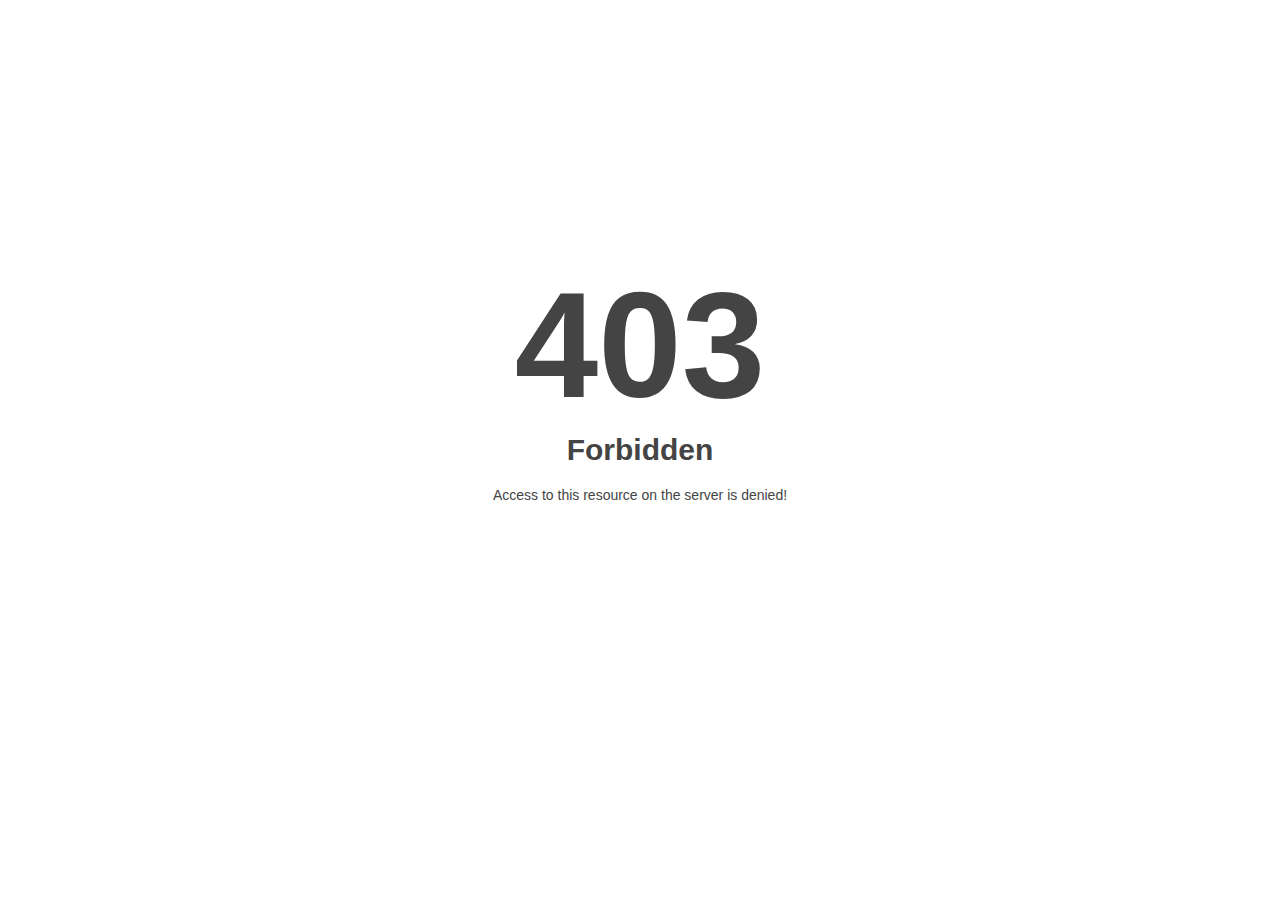
<file: static/plugin/index.html>
<!DOCTYPE html>
<html style="height:100%">
<head>
<meta name="viewport" content="width=device-width, initial-scale=1, shrink-to-fit=no" />
<title> 403 Forbidden
</title><style>@media (prefers-color-scheme:dark){body{background-color:#000!important}}</style></head>
<body style="color: #444; margin:0;font: normal 14px/20px Arial, Helvetica, sans-serif; height:100%; background-color: #fff;">
<div style="height:auto; min-height:100%; ">     <div style="text-align: center; width:800px; margin-left: -400px; position:absolute; top: 30%; left:50%;">
        <h1 style="margin:0; font-size:150px; line-height:150px; font-weight:bold;">403</h1>
<h2 style="margin-top:20px;font-size: 30px;">Forbidden
</h2>
<p>Access to this resource on the server is denied!</p>
</div></div></body></html>
</file>
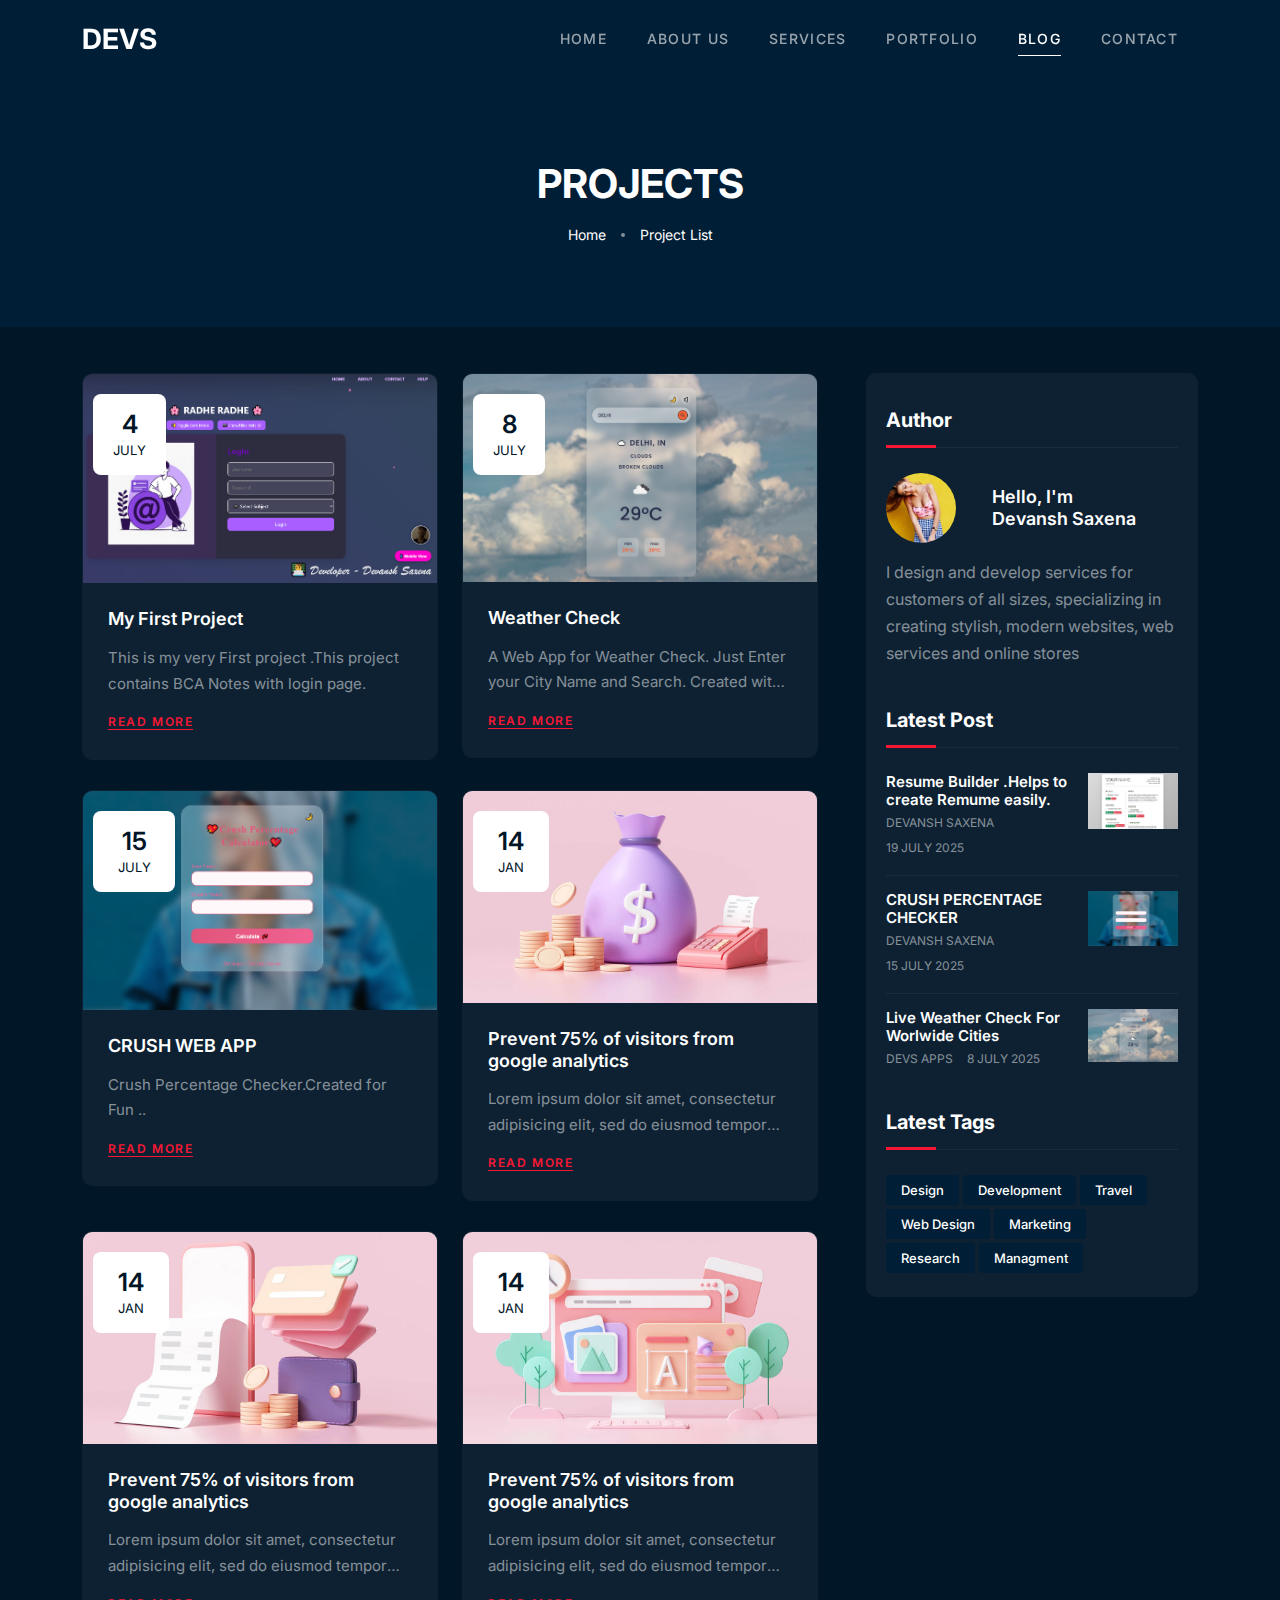
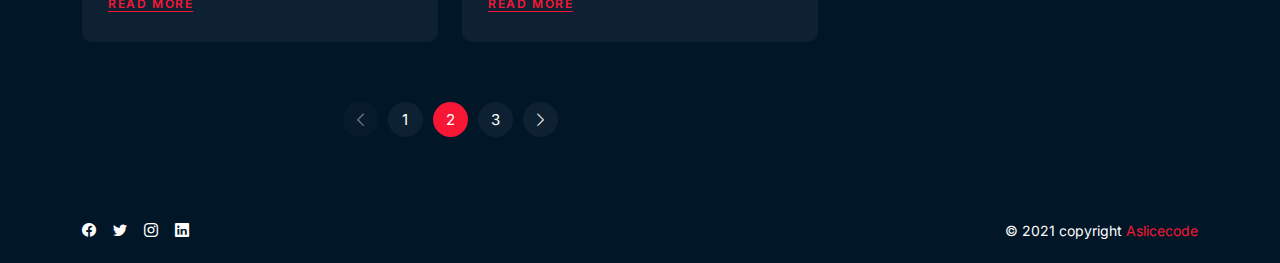
<file: blogmain.html>
<!DOCTYPE html>
<html lang="zxx">


<head>
    <!-- metas -->
    <meta charset="utf-8">
    <meta name="author" content="themepaa">
    <meta http-equiv="X-UA-Compatible" content="IE=edge">
    <meta name="viewport" content="width=device-width, initial-scale=1, shrink-to-fit=no">
    <meta name="keywords" content="Zemo - Portfolio Template">
    <meta name="description" content="Zemo - Portfolio Template">
    <!-- title -->
    <title>DEVS - Portfolio</title>
    <!-- Favicon -->
    <link rel="shortcut icon" type="image/x-icon" href="favicon.ico">
    <!-- theme css -->
    <link href="static/css/dark/style.css" rel="stylesheet">
</head>
<!-- Body Start -->

<body data-bs-spy="scroll" data-bs-target="#navbar-collapse-toggle" data-bs-offset="90" class="dark-bg">
    <!-- page loading -->
    <div id="loading">
        <div class="load-circle"><span class="one"></span></div>
    </div>
    <!-- End -->
    <!-- Header -->
    <header class="main-header">
        <nav class="navbar header-nav header-white header-transparent navbar-expand-lg">
            <div class="container">
                <!-- Brand -->
                <a class="navbar-brand" href="#">DEVS<span></span></a>
                <!-- / -->
                <!-- Mobile Toggle -->
                <button class="navbar-toggler" type="button" data-bs-toggle="collapse" data-bs-target="#navbar-collapse-toggle" aria-controls="navbar-collapse-toggle" aria-expanded="false" aria-label="Toggle navigation">
                    <span></span>
                    <span></span>
                    <span></span>
                </button>
                <!-- / -->
                <!-- Top Menu -->
                <div class="collapse navbar-collapse justify-content-end" id="navbar-collapse-toggle">
                    <ul class="navbar-nav ml-auto">
                        <li><a class="nav-link" href="index.html#home"><span>Home</span></a></li>
                        <li><a class="nav-link" href="index.html#about"><span>About Us</span></a></li>
                        <li><a class="nav-link" href="index.html#services"><span>Services</span></a></li>
                        <li><a class="nav-link" href="index.html#work"><span>Portfolio</span></a></li>
                        <li><a class="nav-link active" href="#blog"><span>Blog</span></a></li>
                        <li><a class="nav-link" href="index.html#contactus"><span>Contact</span></a></li>
                    </ul>
                </div>
                <!-- / -->
            </div><!-- Container -->
        </nav> <!-- Navbar -->
    </header>
    <!-- End Header -->
    <main id="blog">
        <!-- Home Banner -->
        <section class="page-title dark-bg-1">
            <div class="container">
                <div class="row justify-content-center">
                    <div class="col-lg-8 white-color text-center">
                        <h1>PROJECTS</h1>
                        <ol class="breadcrumb justify-content-center">
                            <li><a href="index.html">Home</a></li>
                            <li class="active">Project List</li>
                        </ol>
                    </div>
                </div>
            </div>
        </section>
        <!-- End Home Banner -->
        <!-- Blog List -->
        <section class="blog-listing">
            <div class="container">
                <div class="row align-items-start">
                    <div class="col-lg-8 my-3">
                        <div class="row">
                            <div class="col-sm-6">
                                <div class="blog-post">
                                    <div class="blog-img">
                                        <a href="https://devanshsaxenamain.github.io/DEVANSHHERE/">
                                            <div class="data">
                                                <span>4</span>
                                                <small>July</small>
                                            </div>
                                            <img src="static/img/blog-1.png" title="" alt="">
                                        </a>
                                    </div>
                                    <div class="blog-info">
                                        <h6><a href="https://devanshsaxenamain.github.io/DEVANSHHERE/">My First Project</a></h6>
                                        <p>This is my very First project .This project contains BCA Notes with login page.</p>
                                        <div class="btn-bar">
                                            <a href="https://devanshsaxenamain.github.io/DEVANSHHERE/" class="px-btn-arrow">
                                                <span>Read More</span>
                                                <i class="arrow"></i>
                                            </a>
                                        </div>
                                    </div>
                                </div>
                            </div>
                            <div class="col-sm-6">
                                <div class="blog-post">
                                    <div class="blog-img">
                                        <a href="https://devanshsaxenamain.github.io/WEATHERDEW/">
                                            <div class="data">
                                                <span>8</span>
                                                <small>July</small>
                                            </div>
                                            <img src="static/img/blog-2.png" title="" alt="">
                                        </a>
                                    </div>
                                    <div class="blog-info">
                                        <h6><a href="https://devanshsaxenamain.github.io/WEATHERDEW/">Weather Check</a></h6>
                                        <p>A Web App for Weather Check. Just Enter your City Name and Search. Created with API.</p>
                                        <div class="btn-bar">
                                            <a href=https://devanshsaxenamain.github.io/WEATHERDEW/" class="px-btn-arrow">
                                                <span>Read More</span>
                                                <i class="arrow"></i>
                                            </a>
                                        </div>
                                    </div>
                                </div>
                            </div>
                            <div class="col-sm-6">
                                <div class="blog-post">
                                    <div class="blog-img">
                                        <a href="https://crushchecker.netlify.app/">
                                            <div class="data">
                                                <span>15</span>
                                                <small>July</small>
                                            </div>
                                            <img src="static/img/blog-3.png" title="" alt="">
                                        </a>
                                    </div>
                                    <div class="blog-info">
                                        <h6><a href="https://crushchecker.netlify.app/">CRUSH WEB APP</a></h6>
                                        <p>Crush Percentage Checker.Created for Fun ..</p>
                                        <div class="btn-bar">
                                            <a href="https://crushchecker.netlify.app/" class="px-btn-arrow">
                                                <span>Read More</span>
                                                <i class="arrow"></i>
                                            </a>
                                        </div>
                                    </div>
                                </div>
                            </div>
                            <div class="col-sm-6">
                                <div class="blog-post">
                                    <div class="blog-img">
                                        <a href="blog-details.html">
                                            <div class="data">
                                                <span>14</span>
                                                <small>JAN</small>
                                            </div>
                                            <img src="static/img/blog-4.jpg" title="" alt="">
                                        </a>
                                    </div>
                                    <div class="blog-info">
                                        <h6><a href="blog-details.html">Prevent 75% of visitors from google analytics</a></h6>
                                        <p>Lorem ipsum dolor sit amet, consectetur adipisicing elit, sed do eiusmod tempor incididunt ut labore et dolore magna aliqua.</p>
                                        <div class="btn-bar">
                                            <a href="blog-details.html" class="px-btn-arrow">
                                                <span>Read More</span>
                                                <i class="arrow"></i>
                                            </a>
                                        </div>
                                    </div>
                                </div>
                            </div>
                            <div class="col-sm-6">
                                <div class="blog-post">
                                    <div class="blog-img">
                                        <a href="blog-details.html">
                                            <div class="data">
                                                <span>14</span>
                                                <small>JAN</small>
                                            </div>
                                            <img src="static/img/blog-5.jpg" title="" alt="">
                                        </a>
                                    </div>
                                    <div class="blog-info">
                                        <h6><a href="blog-details.html">Prevent 75% of visitors from google analytics</a></h6>
                                        <p>Lorem ipsum dolor sit amet, consectetur adipisicing elit, sed do eiusmod tempor incididunt ut labore et dolore magna aliqua.</p>
                                        <div class="btn-bar">
                                            <a href="blog-details.html" class="px-btn-arrow">
                                                <span>Read More</span>
                                                <i class="arrow"></i>
                                            </a>
                                        </div>
                                    </div>
                                </div>
                            </div>
                            <div class="col-sm-6">
                                <div class="blog-post">
                                    <div class="blog-img">
                                        <a href="blog-details.html">
                                            <div class="data">
                                                <span>14</span>
                                                <small>JAN</small>
                                            </div>
                                            <img src="static/img/blog-1.jpg" title="" alt="">
                                        </a>
                                    </div>
                                    <div class="blog-info">
                                        <h6><a href="blog-details.html">Prevent 75% of visitors from google analytics</a></h6>
                                        <p>Lorem ipsum dolor sit amet, consectetur adipisicing elit, sed do eiusmod tempor incididunt ut labore et dolore magna aliqua.</p>
                                        <div class="btn-bar">
                                            <a href="blog-details.html" class="px-btn-arrow">
                                                <span>Read More</span>
                                                <i class="arrow"></i>
                                            </a>
                                        </div>
                                    </div>
                                </div>
                            </div>
                            <div class="col-12">
                                <ul class="pagination justify-content-center">
                                    <li class="page-item disabled">
                                        <a class="page-link" href="#" tabindex="-1"><i class="bi bi-chevron-left"></i></a>
                                    </li>
                                    <li class="page-item"><a class="page-link" href="#">1</a></li>
                                    <li class="page-item active">
                                        <a class="page-link" href="#">2</a>
                                    </li>
                                    <li class="page-item"><a class="page-link" href="#">3</a></li>
                                    <li class="page-item">
                                        <a class="page-link" href="#"><i class="bi bi-chevron-right"></i></a>
                                    </li>
                                </ul>
                            </div>
                        </div>
                    </div>
                    <div class="col-lg-4 my-3">
                        <div class="blog-aside ms-lg-4">
                            <!-- Author -->
                            <div class="widget widget-author">
                                <div class="widget-title">
                                    <h3>Author</h3>
                                </div>
                                <div class="widget-body">
                                    <div class="d-flex align-items-center pb-3">
                                        <div class="avatar">
                                            <img src="static/img/team-3.jpg" title="" alt="">
                                        </div>
                                        <div class="col ps-3">
                                            <h6>Hello, I'm<br /> Devansh Saxena</h6>
                                        </div>
                                    </div>
                                    <p>I design and develop services for customers of all sizes, specializing in creating stylish, modern websites, web services and online stores</p>
                                </div>
                            </div>
                            <!-- End Author -->
                            
                            <!-- Latest Post -->
                            <div class="widget widget-latest-post">
                                <div class="widget-title">
                                    <h3>Latest Post</h3>
                                </div>
                                <div class="widget-body">
                                    <div class="latest-post-aside media d-flex">
                                        <div class="lpa-left media-body col pe-3">
                                            <div class="lpa-title">
                                                <h5><a href="https://resumebuilderbydev.netlify.app/">Resume Builder .Helps to create Remume easily.</a></h5>
                                            </div>
                                            <div class="lpa-meta">
                                                <a class="name" href="https://resumebuilderbydev.netlify.app/">
                                                    Devansh Saxena
                                                </a>
                                                <a class="date" href="https://resumebuilderbydev.netlify.app/">
                                                    19 JULY 2025
                                                </a>
                                            </div>
                                        </div>
                                        <div class="lpa-right">
                                            <a href="https://resumebuilderbydev.netlify.app/">
                                                <img src="static/img/blog-4.png" title="" alt="">
                                            </a>
                                        </div>
                                    </div>
                                    <div class="latest-post-aside media d-flex">
                                        <div class="lpa-left media-body col pe-3">
                                            <div class="lpa-title">
                                                <h5><a href="https://crushchecker.netlify.app/">CRUSH PERCENTAGE CHECKER</a></h5>
                                            </div>
                                            <div class="lpa-meta">
                                                <a class="name" href="https://crushchecker.netlify.app/">
                                                    Devansh Saxena
                                                </a>
                                                <a class="date" href="https://crushchecker.netlify.app/">
                                                    15 JULY 2025
                                                </a>
                                            </div>
                                        </div>
                                        <div class="lpa-right">
                                            <a href="https://crushchecker.netlify.app/">
                                                <img src="static/img/blog-3.png" title="" alt="">
                                            </a>
                                        </div>
                                    </div>
                                    <div class="latest-post-aside media d-flex">
                                        <div class="lpa-left media-body col pe-3">
                                            <div class="lpa-title">
                                                <h5><a href="https://devanshsaxenamain.github.io/WEATHERDEW/">Live Weather Check For Worlwide Cities</a></h5>
                                            </div>
                                            <div class="lpa-meta">
                                                <a class="name" href="https://devanshsaxenamain.github.io/WEATHERDEW/">
                                                    DEVS APPS
                                                </a>
                                                <a class="date" href="https://devanshsaxenamain.github.io/WEATHERDEW/">
                                                    8 JULY 2025
                                                </a>
                                            </div>
                                        </div>
                                        <div class="lpa-right">
                                            <a href="https://devanshsaxenamain.github.io/WEATHERDEW/">
                                                <img src="static/img/blog-2.png" title="" alt="">
                                            </a>
                                        </div>
                                    </div>
                                </div>
                            </div>
                            <!-- End Latest Post -->
                            <!-- widget Tags -->
                            <div class="widget widget-tags">
                                <div class="widget-title">
                                    <h3>Latest Tags</h3>
                                </div>
                                <div class="widget-body">
                                    <div class="nav tag-cloud">
                                        <a href="#">Design</a>
                                        <a href="#">Development</a>
                                        <a href="#">Travel</a>
                                        <a href="#">Web Design</a>
                                        <a href="#">Marketing</a>
                                        <a href="#">Research</a>
                                        <a href="#">Managment</a>
                                    </div>
                                </div>
                            </div>
                            <!-- End widget Tags -->
                        </div>
                    </div>
                </div>
            </div>
        </section>
        <!-- End Blog List -->
    </main>
    <!-- Footer -->
    <footer class="footer white">
        <div class="container">
            <div class="row align-items-center">
                <div class="col-md-6 my-2">
                    <div class="nav justify-content-center justify-content-md-start">
                        <a href="#">
                            <i class="bi bi-facebook"></i>
                        </a>
                        <a href="#">
                            <i class="bi bi-twitter"></i>
                        </a>
                        <a href="#">
                            <i class="bi bi-instagram"></i>
                        </a>
                        <a href="#">
                            <i class="bi bi-linkedin"></i>
                        </a>
                    </div>
                </div>
                <div class="col-md-6 my-2 text-center text-md-end">
                    <p>© 2021 copyright <a href="https://aslicecode.com/">Aslicecode</a> </p>
                </div>
            </div>
        </div>
    </footer>
    <!-- End Footer -->
    <script src="static/js/jquery-3.5.1.min.js"></script>
    <script src="static/plugin/appear/jquery.appear.js"></script>
    <script src="static/plugin/bootstrap/js/bootstrap.min.js"></script>
    <script src="static/js/custom.js"></script>
</body>
<!-- Body End -->



</html>
</file>
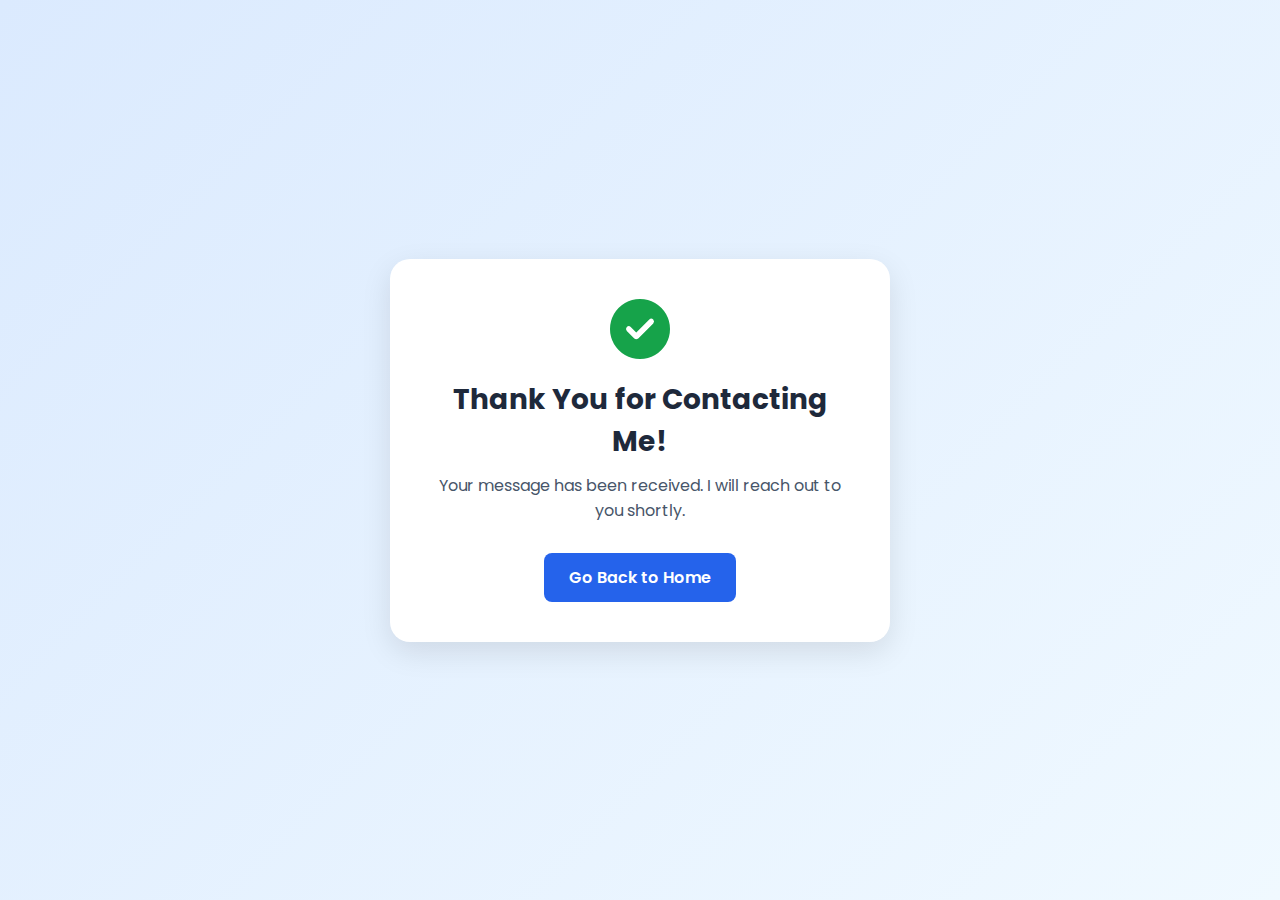
<file: thankyou.html>
<!DOCTYPE html>
<html lang="en">
<head>
  <meta charset="UTF-8" />
  <meta name="viewport" content="width=device-width, initial-scale=1.0" />
  <title>Thank You | Devansh</title>
  <link href="https://fonts.googleapis.com/css2?family=Poppins:wght@400;600&display=swap" rel="stylesheet">
  <link rel="stylesheet" href="https://cdnjs.cloudflare.com/ajax/libs/font-awesome/6.4.0/css/all.min.css">
  <style>
    * {
      margin: 0;
      padding: 0;
      box-sizing: border-box;
      font-family: 'Poppins', sans-serif;
    }

    body {
      background: linear-gradient(135deg, #dbeafe, #f0f9ff);
      height: 100vh;
      display: flex;
      align-items: center;
      justify-content: center;
    }

    .container {
      background: #ffffff;
      padding: 40px;
      border-radius: 20px;
      box-shadow: 0 10px 30px rgba(0, 0, 0, 0.1);
      text-align: center;
      max-width: 500px;
      animation: fadeIn 1s ease-in-out;
    }

    .container i {
      font-size: 60px;
      color: #16a34a;
      margin-bottom: 20px;
    }

    h1 {
      font-size: 28px;
      margin-bottom: 10px;
      color: #1e293b;
    }

    p {
      font-size: 16px;
      color: #475569;
      margin-bottom: 30px;
    }

    a.button {
      display: inline-block;
      padding: 12px 25px;
      background-color: #2563eb;
      color: white;
      border-radius: 8px;
      text-decoration: none;
      font-weight: 600;
      transition: background-color 0.3s ease;
    }

    a.button:hover {
      background-color: #1d4ed8;
    }

    @keyframes fadeIn {
      from {
        opacity: 0;
        transform: translateY(20px);
      }
      to {
        opacity: 1;
        transform: translateY(0);
      }
    }
  </style>
</head>
<body>
  <div class="container">
    <i class="fas fa-check-circle"></i>
    <h1>Thank You for Contacting Me!</h1>
    <p>Your message has been received. I will reach out to you shortly. </p>
    <a href="https://your-portfolio-url.com" class="button">Go Back to Home</a>
  </div>

  <!-- Optional: Auto redirect after 6 seconds -->
  <script>
    setTimeout(() => {
      window.location.href = "https://devanshsaxenamain.github.io/portfolio/";
    }, 6000);
  </script>
</body>
</html>
</file>
<file: static/css/dark/style.css>
/*------------------------------------------------------------------
Project:    Zemo Personal Portfolio
Version:    1.0
Primary use:    pxdraft

[Table of contents]

1. Body
2. Header
3. Footer
4. Blog
5. Section
6. Home Banner
7. About
8. Services
9. Resume
10. Portfolio
11. Testimonial
12. Contact Us

-------------------------------------------------------------------*/
@import url(../../plugin/bootstrap/css/bootstrap.min.css);
@import url(../../plugin/bootstrap/icons/bootstrap-icons.css);
@import url(../../plugin/owl-carousel/css/owl.carousel.min.css);
@import url(../../plugin/magnific/magnific-popup.css);
@import url("https://fonts.googleapis.com/css2?family=Inter:wght@100;200;300;400;500;600;700;800;900&amp;display=swap");
.navbar-toggler,
.toggler-menu {
  width: 40px;
  height: 40px;
  position: relative;
  margin: 0 20px 0 0;
  border-radius: 0;
  padding: 0;
  margin-left: 15px;
  background: #f71735;
  border: none; }
  .navbar-toggler span,
  .toggler-menu span {
    position: absolute;
    top: 0;
    left: 0;
    bottom: 0;
    right: 0;
    width: 25px;
    height: 2px;
    margin: auto;
    box-shadow: 0px -8px 0 0px currentColor, 0px 8px 0 0px currentColor;
    background: #fff;
    color: #fff; }

@media (min-width: 992px) {
  .main-header {
    position: fixed;
    top: 0;
    left: 0;
    z-index: 111;
    width: 100%;
    top: 0;
    padding-top: 20px;
    padding-bottom: 20px; }
    .fixed-header .main-header {
      box-shadow: rgba(0, 0, 0, 0.25) 0px 7px 20px -22px;
      background: #011627; }
    .main-header .navbar {
      padding: 0; }
    .main-header .navbar-brand {
      color: #fff;
      font-weight: 700;
      font-size: 28px;
      line-height: 1; }
    .main-header .navbar-nav > li {
      padding: 0 20px; }
      .main-header .navbar-nav > li > a {
        padding: 5px 0 !important;
        color: rgba(255, 255, 255, 0.6);
        font-weight: 500;
        text-transform: uppercase;
        font-size: 14px;
        letter-spacing: 0.08rem;
        position: relative; }
        .main-header .navbar-nav > li > a:after {
          content: "";
          position: absolute;
          bottom: 0;
          left: auto;
          right: 0;
          height: 1px;
          background: #fff;
          width: 0px;
          transition: ease all 0.35s; }
        .main-header .navbar-nav > li > a.active {
          color: #fff; }
          .main-header .navbar-nav > li > a.active:after {
            left: 0;
            right: auto;
            width: 100%; }
      .main-header .navbar-nav > li:hover > a:after {
        left: 0;
        right: auto;
        width: 100%; } }

/* Mobile 
-----------------------------*/
@media (max-width: 991px) {
  .main-header {
    position: fixed;
    top: 0;
    left: 0;
    z-index: 111;
    width: 100%;
    top: 0;
    border-bottom: 1px solid rgba(255, 255, 255, 0.2);
    box-shadow: rgba(0, 0, 0, 0.25) 0px 7px 20px -22px; }
    .main-header .container {
      max-width: 100%;
      padding: 0; }
    .fixed-header .main-header {
      background: #011627; }
    .main-header .navbar {
      padding: 0; }
    .main-header .navbar-brand {
      color: #fff;
      font-weight: 700;
      font-size: 28px;
      line-height: 1;
      margin: 15px 20px; }
    .main-header .navbar-nav {
      background: #011627; }
      .main-header .navbar-nav > li {
        border-top: 1px solid rgba(255, 255, 255, 0.05); }
        .main-header .navbar-nav > li > a {
          padding: 12px 20px;
          font-weight: 700;
          text-transform: uppercase;
          font-size: 14px;
          letter-spacing: 0.05rem;
          color: #fff; }
          .main-header .navbar-nav > li > a.active {
            color: #f71735; } }

/*Footer
---------------------*/
.footer {
  padding: 12px 0;
  background: #011627; }
  .theme-light .footer {
    background: #fff;
    border-top: 1px solid rgba(1, 22, 39, 0.1); }
  .footer .nav a {
    color: #fff;
    font-size: 14px;
    margin-right: 17px; }
    .theme-light .footer .nav a {
      color: #011627; }
    .footer .nav a:hover {
      color: #f71735; }
  .footer p {
    color: #fff;
    font-size: 14px;
    margin: 0; }
    .theme-light .footer p {
      color: #011627; }

/* Blog 
-------------------*/
.blog-post {
  border-radius: 10px;
  overflow: hidden; }
  .blog-post .blog-img {
    position: relative;
    overflow: hidden; }
    .blog-post .blog-img img {
      transition: ease all 0.35s;
      -webkit-transform: scale(1);
      transform: scale(1); }
  .blog-post:hover .blog-img img {
    -webkit-transform: scale(1.1);
    transform: scale(1.1); }
  .blog-post .data {
    position: absolute;
    top: 20px;
    left: 10px;
    background: #fff;
    padding: 18px 10px;
    line-height: 1;
    text-align: center;
    z-index: 1;
    border-radius: 8px; }
    .blog-post .data span {
      width: 100%;
      display: inline-block;
      font-weight: 600;
      font-size: 25px;
      line-height: 1;
      margin: 0;
      color: #011627; }
    .blog-post .data small {
      font-size: 13px;
      text-transform: uppercase;
      color: #011627;
      margin-top: 7px;
      display: inline-block;
      width: 100%;
      vertical-align: top; }
  .blog-post .blog-info {
    padding: 25px;
    position: relative;
    background: rgba(255, 255, 255, 0.05); }
    .blog-post .blog-info h6 {
      font-size: 18px;
      font-weight: 600;
      margin-bottom: 15px; }
      .blog-post .blog-info h6 a {
        color: #fff; }
    .blog-post .blog-info p {
      display: -webkit-box;
      overflow: hidden;
      text-overflow: ellipsis;
      -webkit-line-clamp: 2;
      -webkit-box-orient: vertical;
      margin: 0 0 12px; }
    .blog-post .blog-info .btn-bar a {
      font-weight: 600;
      text-transform: uppercase;
      font-size: 12px;
      letter-spacing: 0.1rem;
      color: #f71735;
      border-bottom: 1px solid; }

/* Blog List
-------------------*/
.blog-listing {
  padding-top: 30px;
  padding-bottom: 30px; }
  .blog-listing .pagination {
    margin-top: 30px; }
  .blog-listing .blog-post {
    border: 1px solid rgba(255, 255, 255, 0.05);
    margin-bottom: 30px; }
    .blog-listing .blog-post .blog-info {
      margin: 0;
      box-shadow: none; }

.pagination .page-item .page-link {
  border: none;
  box-shadow: none;
  color: #fff;
  margin: 0 5px;
  border-radius: 50px;
  padding: 0;
  width: 35px;
  height: 35px;
  text-align: center;
  line-height: 35px;
  background: rgba(255, 255, 255, 0.05); }
  .pagination .page-item .page-link:hover {
    background: #f71735;
    border-color: #f71735;
    color: #fff; }

.pagination .page-item.disabled .page-link {
  opacity: 0.5; }

.pagination .page-item.active .page-link {
  background: #f71735;
  border-color: #f71735;
  color: #fff; }

/* Blog Sidebar
-------------------*/
.blog-aside {
  background: rgba(255, 255, 255, 0.05);
  padding: 20px;
  border-radius: 10px; }
  .blog-aside .widget {
    margin-top: 15px;
    margin-bottom: 25px;
    width: 100%;
    display: inline-block;
    vertical-align: top; }
    .blog-aside .widget:last-child {
      margin-bottom: 0; }
  .blog-aside .widget-title {
    border-bottom: 1px solid rgba(255, 255, 255, 0.05);
    position: relative;
    padding-bottom: 15px;
    margin-bottom: 25px; }
    .blog-aside .widget-title:after {
      content: "";
      position: absolute;
      bottom: -1px;
      left: 0;
      width: 50px;
      height: 3px;
      background: #f71735; }
    .blog-aside .widget-title h3 {
      font-size: 20px;
      font-weight: 700;
      color: #fff;
      margin: 0; }
  .blog-aside .widget-author .media {
    margin-bottom: 15px; }
  .blog-aside .widget-author p {
    font-size: 16px;
    margin: 0; }
  .blog-aside .widget-author .avatar {
    width: 70px;
    height: 70px;
    border-radius: 50%;
    overflow: hidden; }
  .blog-aside .widget-author h6 {
    font-weight: 600;
    color: #fff;
    font-size: 18px;
    margin: 0;
    padding-left: 20px; }
  .blog-aside .post-aside {
    margin-bottom: 15px; }
    .blog-aside .post-aside .post-aside-title h5 {
      margin: 0; }
    .blog-aside .post-aside .post-aside-title a {
      font-size: 18px;
      color: #fff;
      font-weight: 500; }
    .blog-aside .post-aside .post-aside-meta {
      padding-bottom: 10px; }
      .blog-aside .post-aside .post-aside-meta a {
        color: rgba(255, 255, 255, 0.5);
        font-size: 12px;
        text-transform: uppercase;
        display: inline-block;
        margin-right: 10px; }
  .blog-aside .latest-post-aside + .latest-post-aside {
    border-top: 1px solid rgba(255, 255, 255, 0.05);
    padding-top: 15px;
    margin-top: 15px; }
  .blog-aside .latest-post-aside .lpa-right {
    width: 90px; }
  .blog-aside .latest-post-aside .lpa-left {
    padding-right: 15px; }
  .blog-aside .latest-post-aside .lpa-title h5 {
    margin: 0;
    font-size: 15px; }
  .blog-aside .latest-post-aside .lpa-title a {
    color: #fff;
    font-weight: 600; }
  .blog-aside .latest-post-aside .lpa-meta a {
    color: rgba(255, 255, 255, 0.5);
    font-size: 12px;
    text-transform: uppercase;
    display: inline-block;
    margin-right: 10px; }

.tag-cloud a {
  padding: 4px 15px;
  font-size: 13px;
  color: #fff;
  background: #001e35;
  border-radius: 3px;
  margin-right: 4px;
  margin-bottom: 4px;
  font-weight: 500; }
  .tag-cloud a:hover {
    background: #f71735;
    color: #fff; }

.blog-single {
  padding-top: 30px;
  padding-bottom: 30px; }

.article {
  margin: 0 0 30px; }
  .article .article-title {
    padding: 15px 0 20px; }
    .article .article-title h6 {
      font-size: 14px;
      font-weight: 700;
      margin-bottom: 20px; }
      .article .article-title h6 a {
        text-transform: uppercase;
        color: #fff;
        border-bottom: 1px solid currentColor; }
    .article .article-title h2 {
      color: #fff;
      font-weight: 700; }
      @media (max-width: 991px) {
        .article .article-title h2 {
          font-size: 24px; } }
    .article .article-title .media {
      padding-top: 15px;
      border-bottom: 1px dashed rgba(255, 255, 255, 0.05);
      padding-bottom: 20px; }
      .article .article-title .media .avatar {
        width: 45px;
        height: 45px;
        border-radius: 50%;
        overflow: hidden; }
      .article .article-title .media .media-body {
        padding-left: 8px; }
        .article .article-title .media .media-body label {
          font-weight: 500;
          color: #fff;
          margin: 0; }
        .article .article-title .media .media-body span {
          display: block;
          font-size: 12px; }
  .article .article-content h1,
  .article .article-content h2,
  .article .article-content h3,
  .article .article-content h4,
  .article .article-content h5,
  .article .article-content h6 {
    color: #fff;
    font-weight: 600;
    margin-bottom: 15px; }
  .article .article-content blockquote {
    width: 100%;
    padding: 20px;
    margin: 0 0 30px;
    border-left: 4px solid #f71735; }
    .article .article-content blockquote p {
      font-size: 20px;
      font-weight: 500;
      margin: 0; }
    .article .article-content blockquote .blockquote-footer {
      color: #fff;
      font-size: 16px;
      padding-top: 20px; }
      .article .article-content blockquote .blockquote-footer cite {
        font-weight: 600; }
  .article .tag-cloud {
    padding-top: 10px; }

.article-comment h4 {
  color: #fff;
  font-weight: 700;
  margin-bottom: 25px;
  font-size: 22px; }

@media (prefers-reduced-motion: no-preference) {
  :root {
    scroll-behavior: inherit; } }

html {
  overflow-x: hidden; }

body {
  color: rgba(255, 255, 255, 0.5);
  font-family: "Inter", sans-serif;
  line-height: 1.7;
  font-size: 15px;
  font-weight: 400;
  overflow-x: hidden; }

.font-alt {
  font-family: "Inter", sans-serif; }

img {
  max-width: 100%; }

* {
  outline: none !important; }

a {
  color: #f71735;
  text-decoration: none; }
  a:hover {
    color: #de0824;
    text-decoration: none; }

mark {
  background-image: linear-gradient(#f71735, #f71735);
  background-size: 100% 3px;
  background-repeat: no-repeat;
  background-position: 0 bottom;
  background-color: transparent;
  padding: 0;
  color: currentColor; }

/* ----------------------
*	Loading
---------------------------*/
#loading {
  position: fixed;
  top: 0;
  left: 0;
  right: 0;
  bottom: 0;
  background: #f71735;
  z-index: 99999; }

.load-circle {
  position: fixed;
  top: 0;
  left: 0;
  right: 0;
  bottom: 0;
  margin: auto;
  width: 50px;
  height: 50px; }
  .load-circle span {
    display: inline-block;
    width: 64px;
    height: 64px; }
    .load-circle span:after {
      content: " ";
      display: block;
      width: 46px;
      height: 46px;
      margin: 1px;
      border-radius: 50%;
      border: 5px solid #fff;
      border-color: #fff transparent #fff transparent;
      -webkit-animation: lds-dual-ring 1.2s linear infinite;
              animation: lds-dual-ring 1.2s linear infinite; }

@-webkit-keyframes lds-dual-ring {
  0% {
    -webkit-transform: rotate(0deg);
            transform: rotate(0deg); }
  100% {
    -webkit-transform: rotate(360deg);
            transform: rotate(360deg); } }

@keyframes lds-dual-ring {
  0% {
    -webkit-transform: rotate(0deg);
            transform: rotate(0deg); }
  100% {
    -webkit-transform: rotate(360deg);
            transform: rotate(360deg); } }

/* ----------------------
*	owl 
---------------------------*/
.owl-dots {
  text-align: center; }
  .owl-dots .owl-dot {
    display: inline-block;
    vertical-align: top;
    width: 10px;
    height: 10px;
    background: transparent;
    border: 1px solid #fff;
    transition: ease all 0.55s;
    border-radius: 50%;
    margin: 0 5px; }
    .owl-dots .owl-dot.active {
      background: #fff; }

.owl-carousel .owl-item img {
  width: auto;
  max-width: 100%; }

/* Page title
--------------------------------*/
.page-title {
  padding: 160px 0 80px;
  background-size: cover;
  background-repeat: no-repeat;
  background-position: center;
  position: relative; }
  .page-title .container {
    position: relative;
    z-index: 1; }
  @media (max-width: 1200px) {
    .page-title {
      padding-top: 130px;
      padding-bottom: 50px; } }
  .page-title h1 {
    font-weight: 700;
    margin-bottom: 15px;
    color: #fff; }
    @media (max-width: 991px) {
      .page-title h1 {
        font-size: 30px; } }

/* Breadcrumbs
--------------------------------*/
.breadcrumb {
  margin: 0;
  padding: 0;
  list-style: none;
  background: none;
  border-radius: 0; }
  .breadcrumb li {
    display: inline-block;
    vertical-align: middle;
    font-size: 14px;
    font-weight: 400;
    position: relative;
    color: #fff; }
    .breadcrumb li + li {
      padding-left: 17px;
      margin-left: 17px; }
      .breadcrumb li + li:after {
        content: "";
        position: absolute;
        width: 4px;
        height: 4px;
        border-radius: 50%;
        background: currentColor;
        opacity: 0.5;
        left: -2px;
        top: 0;
        bottom: 0;
        margin: auto; }
    .breadcrumb li a {
      color: #fff; }

/* Buttons
---------------------*/
.px-btn {
  padding: 0 35px;
  line-height: 48px;
  position: relative;
  display: inline-block;
  background: none;
  border: none;
  font-size: 16px;
  font-weight: 600;
  text-decoration: none !important;
  position: relative;
  z-index: 1;
  overflow: hidden;
  box-shadow: rgba(0, 0, 0, 0.25) 0px 25px 50px -12px;
  border-radius: 5px; }
  .px-btn.px-btn-theme {
    background: #f71735;
    color: #fff; }
    .px-btn.px-btn-theme:after {
      content: "";
      position: absolute;
      bottom: 0;
      left: auto;
      right: 0;
      top: 0;
      width: 0px;
      transition: ease all 0.35s;
      background: #011627;
      z-index: -1; }
    .px-btn.px-btn-theme:hover {
      color: #fff; }
      .px-btn.px-btn-theme:hover:after {
        width: 100%;
        left: 0;
        right: auto; }
  .px-btn.px-btn-white {
    background: #fff;
    color: #011627; }
    .px-btn.px-btn-white:after {
      content: "";
      position: absolute;
      bottom: 0;
      left: auto;
      right: 0;
      top: 0;
      width: 0px;
      transition: ease all 0.35s;
      background: #f71735;
      z-index: -1; }
    .px-btn.px-btn-white:hover {
      color: #fff; }
      .px-btn.px-btn-white:hover:after {
        width: 100%;
        left: 0;
        right: auto; }

.gray-bg {
  background-color: #fff5ec; }

.theme-bg {
  background-color: #f71735; }

.dark-bg {
  background-color: #011627; }

.dark-bg-1 {
  background-color: #001e35; }

.dark-text-1 {
  color: #001e35; }

.dark-text {
  color: #011627; }

.color-white {
  color: #fff; }

.color-theme {
  color: #f71735; }

body {
  position: relative; }

/* Section
---------------------*/
.section {
  padding: 100px 0;
  position: relative;
  overflow: hidden; }
  @media (max-width: 991px) {
    .section {
      padding-top: 80px;
      padding-bottom: 80px; } }
  @media (max-width: 767px) {
    .section {
      padding-top: 60px;
      padding-bottom: 60px; } }

.bottom-ani {
  position: absolute;
  bottom: 0;
  left: 0;
  right: 0;
  z-index: 1; }

@-webkit-keyframes spin {
  100% {
    -webkit-transform: rotate(360deg);
    transform: rotate(360deg); } }

@keyframes spin {
  100% {
    -webkit-transform: rotate(360deg);
    transform: rotate(360deg); } }

/* Home Banner
---------------------*/
.home-banner {
  overflow: hidden;
  position: relative; }
  .home-banner .placeholder {
    text-align: left;
    top: 100px;
    padding-left: 5vh; }
  .home-banner .min-vh-100 {
    padding-top: 100px;
    padding-bottom: 100px; }
  .home-banner .social-share {
    position: absolute;
    top: 0;
    bottom: 0;
    -ms-flex-align: center;
        align-items: center;
    -ms-flex-direction: column;
        flex-direction: column;
    -ms-flex-pack: center;
        justify-content: center;
    right: 16px;
    z-index: 1; }
    .home-banner .social-share a {
      width: 30px;
      height: 30px;
      font-size: 15px;
      background: rgba(255, 255, 255, 0.06);
      text-align: center;
      line-height: 30px;
      margin: 5px;
      color: #fff;
      border-radius: 3px; }
      .home-banner .social-share a:hover {
        background: #f71735; }
  .home-banner .home-avatar-box {
    padding: 40px;
    position: relative; }
    @media (max-width: 767px) {
      .home-banner .home-avatar-box {
        padding: 20px; } }
    .home-banner .home-avatar-box:before {
      content: "";
      background-image: url(../../img/dots-effect.png);
      position: absolute;
      top: 0;
      left: -40px;
      right: 0;
      bottom: 0;
      background-position: left;
      background-size: cover;
      -webkit-animation: spin 140s linear infinite;
              animation: spin 140s linear infinite; }
    .home-banner .home-avatar-box:after {
      content: "";
      position: absolute;
      bottom: 0;
      top: 0;
      left: 0;
      width: 200vw;
      border: 20px solid #f71735;
      border-radius: 310px;
      background: #011627; }
      @media (max-width: 767px) {
        .home-banner .home-avatar-box:after {
          border: 10px solid #f71735; } }
  .home-banner .home-avatar-in {
    position: relative;
    border-radius: 50% 50% 0% 50%;
    border: 15px solid #fff;
    overflow: hidden;
    z-index: 1; }
    @media (max-width: 767px) {
      .home-banner .home-avatar-in {
        border: 5px solid #fff; } }
    .home-banner .home-avatar-in:after {
      content: "";
      padding-bottom: 100%;
      display: inline-block;
      vertical-align: top; }
    .home-banner .home-avatar-in img {
      position: absolute;
      top: 0;
      left: 0;
      right: 0;
      bottom: 0; }
  .home-banner .typo-box {
    padding-top: 50px;
    padding-bottom: 50px; }
    .home-banner .typo-box h6 {
      font-size: 20px;
      color: #fff;
      font-weight: 600;
      margin-bottom: 20px; }
      @media (max-width: 767px) {
        .home-banner .typo-box h6 {
          font-size: 16px; } }
    .home-banner .typo-box h1 {
      color: #fff;
      font-size: 60px;
      font-weight: 700;
      position: relative;
      padding-bottom: 15px;
      margin: 0 0 20px; }
      @media (max-width: 767px) {
        .home-banner .typo-box h1 {
          font-size: 40px; } }
      .home-banner .typo-box h1:after {
        content: "";
        position: absolute;
        bottom: 0;
        left: 0;
        width: 120px;
        height: 3px;
        background: #f71735; }
    .home-banner .typo-box h2 {
      color: #fff;
      font-weight: 600;
      font-size: 28px;
      margin-bottom: 20px; }
      @media (max-width: 767px) {
        .home-banner .typo-box h2 {
          font-size: 18px; } }
    .home-banner .typo-box p {
      font-size: 17px;
      color: rgba(255, 255, 255, 0.7);
      max-width: 500px; }
      @media (max-width: 767px) {
        .home-banner .typo-box p {
          font-size: 15px; } }
    .home-banner .typo-box .btn-bar {
      padding-top: 10px; }

/* About 
---------------------*/
.about-row {
  margin-bottom: 30px;
  padding-left: 15px; }
  .about-row .sm-title {
    margin-left: -15px; }
  .about-row .nav span {
    font-size: 13px;
    border: 1px solid rgba(255, 255, 255, 0.1);
    padding: 5px 15px;
    border-radius: 40px;
    margin: 0 5px 5px 0; }
    .about-row .nav span:hover {
      border-color: rgba(255, 255, 255, 0.3); }

.about-text h6 {
  font-weight: 500;
  color: rgba(255, 255, 255, 0.8);
  font-size: 16px; }
  .about-text h6 span {
    border-bottom: 2px solid rgba(255, 255, 255, 0.2); }

.progress-text span {
  width: 40px;
  height: 40px;
  line-height: 40px;
  background: #f71735;
  color: #fff;
  display: inline-block;
  vertical-align: top;
  text-align: center;
  border-radius: 50%;
  font-size: 12px; }

.progress-text label {
  margin: 0; }

/* Services
---------------------*/
.hexagon {
  background-color: #f71735;
  border-radius: 10px;
  width: 100px;
  height: 63px;
  transition: all 1s;
  position: relative; }
  .hexagon:before, .hexagon:after {
    content: "";
    border: inherit;
    position: absolute;
    top: 0;
    left: 0;
    background-color: #f71735;
    height: 100%;
    width: 100%;
    border-radius: inherit;
    pointer-events: none; }
  .hexagon:before {
    -webkit-transform: rotate(60deg);
            transform: rotate(60deg); }
  .hexagon:after {
    -webkit-transform: rotate(-60deg);
            transform: rotate(-60deg); }

.feature-box-1 {
  padding: 0 15% 30px;
  background: rgba(255, 255, 255, 0.05);
  border-radius: 10px;
  text-align: center;
  margin-top: 45px;
  border: 3px solid transparent;
  transition: ease all 0.35s; }
  .feature-box-1 .icon {
    text-align: center;
    display: -ms-flexbox;
    display: flex;
    -ms-flex-pack: center;
        justify-content: center;
    -ms-flex-align: center;
        align-items: center;
    position: relative;
    margin: 0 auto 30px;
    top: -20px;
    transition: ease all 0.35s; }
    .feature-box-1 .icon i {
      position: relative;
      z-index: 1;
      font-size: 40px;
      line-height: 1;
      color: #fff; }
  .feature-box-1 h5 {
    font-weight: 500;
    font-size: 18px;
    color: #fff;
    margin-bottom: 10px; }
  .feature-box-1:hover {
    border-color: #f71735; }
    .feature-box-1:hover .icon {
      top: -15px; }

/* Resume
---------------------*/
.resume-box ul {
  margin: 0;
  padding: 0; }

.resume-box li {
  padding: 20px 30px;
  margin: 0;
  background: rgba(255, 255, 255, 0.05);
  border-radius: 7px;
  border: 2px solid transparent;
  transition: ease all 0.35s; }
  .resume-box li:hover {
    border-color: #f71735; }
  .resume-box li + li {
    margin-top: 30px; }
  .resume-box li h6 {
    background: rgba(255, 255, 255, 0.1);
    display: inline-block;
    font-size: 13px;
    position: relative;
    padding: 8px 14px;
    border-radius: 20px;
    color: #fff; }
  .resume-box li h5 {
    font-weight: 600;
    font-size: 16px;
    color: #fff; }
  .resume-box li p {
    font-size: 14px;
    margin-bottom: 5px; }
  .resume-box li span {
    font-size: 12px; }

/* Portfolio
---------------------*/
.portfolio-box {
  position: relative;
  display: -ms-flexbox;
  display: flex;
  border-radius: 10px;
  overflow: hidden; }
  .portfolio-box .p-icon {
    position: absolute;
    bottom: 20px;
    right: 20px;
    width: 50px;
    height: 50px;
    background: #f71735;
    display: -ms-flexbox;
    display: flex;
    -ms-flex-align: center;
        align-items: center;
    -ms-flex-pack: center;
        justify-content: center;
    font-size: 26px;
    color: #fff;
    line-height: 1;
    transition: ease all 0.35s; }
    .portfolio-box .p-icon:hover {
      background: #011627; }
  .portfolio-box .portfolio-img {
    position: relative; }
  .portfolio-box .portfolio-info {
    background: rgba(255, 255, 255, 0.05);
    padding: 20px; }
    .portfolio-box .portfolio-info h2 {
      font-size: 18px;
      color: #fff;
      font-weight: 600; }
    .portfolio-box .portfolio-info .nav span {
      font-size: 12px;
      border: 1px solid rgba(255, 255, 255, 0.1);
      padding: 5px 15px;
      border-radius: 40px;
      margin: 0 5px 5px 0; }
      .portfolio-box .portfolio-info .nav span:hover {
        border-color: rgba(255, 255, 255, 0.3); }

/* Testimonial
---------------------*/
.testimonial-col {
  background: rgba(255, 255, 255, 0.05);
  padding: 8%;
  border-radius: 10px;
  margin-bottom: 30px; }
  .testimonial-col .img {
    width: 70px;
    height: 70px;
    overflow: hidden;
    border-radius: 50%; }
  .testimonial-col .col {
    padding-left: 20px; }
  .testimonial-col .tc-info {
    padding-top: 14px; }
    .testimonial-col .tc-info h6 {
      color: #fff;
      font-size: 16px;
      margin: 0; }
    .testimonial-col .tc-info span {
      font-size: 11px; }
  .testimonial-col p {
    margin: 0;
    color: #fff; }

/* Contact Us
---------------------*/
.contact-info {
  background: rgba(255, 255, 255, 0.05);
  padding: 20px;
  border-radius: 10px; }
  .contact-info .contact-name {
    padding-left: 15px;
    padding-bottom: 15px;
    font-size: 14px; }
  .contact-info .sm-title {
    margin-left: -15px;
    margin-bottom: 10px; }
    .contact-info .sm-title h3 {
      font-size: 15px; }
  .contact-info .social-share {
    padding-left: 15px; }
    .contact-info .social-share a {
      color: #fff;
      font-size: 20px;
      margin-right: 10px; }
      .contact-info .social-share a:hover {
        color: #f71735; }

.contact-form {
  background: rgba(255, 255, 255, 0.05);
  padding: 30px;
  border-radius: 10px; }
  .contact-form .form-group {
    margin-bottom: 20px; }
  .contact-form .form-control {
    color: #fff;
    background: transparent;
    border: 1px solid rgba(255, 255, 255, 0.2);
    border-radius: 3px;
    box-shadow: none;
    font-size: 15px; }

.placeholder {
  position: absolute;
  top: 20px;
  text-align: center;
  left: 0;
  right: 0;
  opacity: 0.05;
  pointer-events: none; }
  .placeholder h5 {
    -webkit-text-stroke-width: 1px;
    -webkit-text-stroke-color: #fff;
    font-size: 7vw;
    color: transparent;
    margin: 0;
    font-weight: 600;
    text-transform: uppercase;
    line-height: 1;
    letter-spacing: 0.8rem; }
    @media (max-width: 767px) {
      .placeholder h5 {
        font-size: 10vw;
        letter-spacing: 0.2rem; } }

.section-title {
  margin-bottom: 40px; }
  @media (max-width: 991px) {
    .section-title {
      margin-bottom: 30px; } }
  @media (max-width: 767px) {
    .section-title {
      margin-bottom: 20px; } }
  .section-title h2 {
    color: #fff;
    font-size: 40px;
    text-transform: uppercase;
    font-weight: 600;
    letter-spacing: 3px;
    margin: 0; }
    @media (max-width: 767px) {
      .section-title h2 {
        font-size: 30px;
        letter-spacing: 1px; } }
    .section-title h2 span {
      position: relative;
      display: inline-block;
      vertical-align: top; }
      .section-title h2 span:before, .section-title h2 span:after {
        content: "";
        position: absolute;
        bottom: 0;
        top: 0;
        margin: auto;
        width: 35px;
        height: 3px;
        background: #f71735; }
      .section-title h2 span:before {
        right: -40px; }
      .section-title h2 span:after {
        left: -40px; }

.sm-title {
  margin-bottom: 25px; }
  .sm-title h3 {
    color: #fff;
    font-weight: 500;
    position: relative;
    font-size: 18px;
    padding-left: 15px; }
    .sm-title h3:after {
      content: "";
      position: absolute;
      left: 0;
      width: 2px;
      height: 20px;
      background: #f71735; }

/*# sourceMappingURL=[data-uri] */

/*# sourceMappingURL=style.css.map */
</file>
